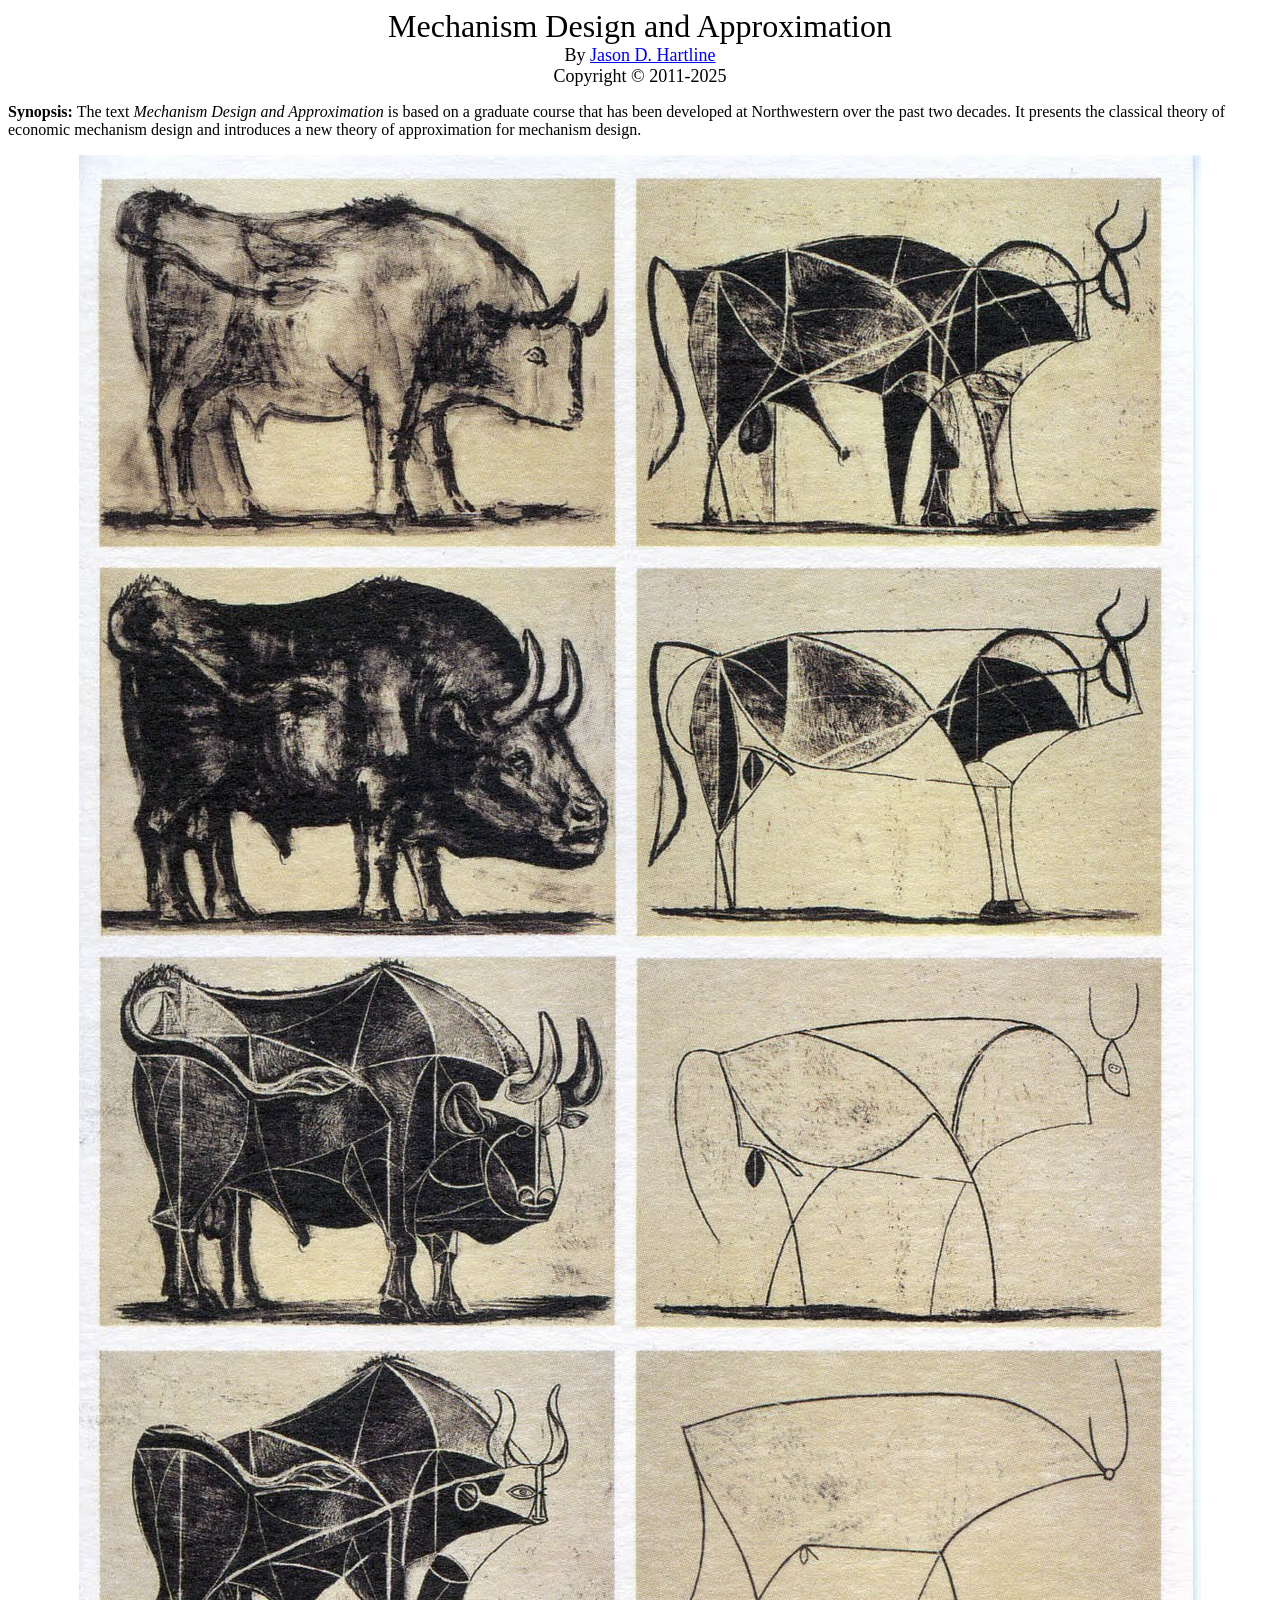
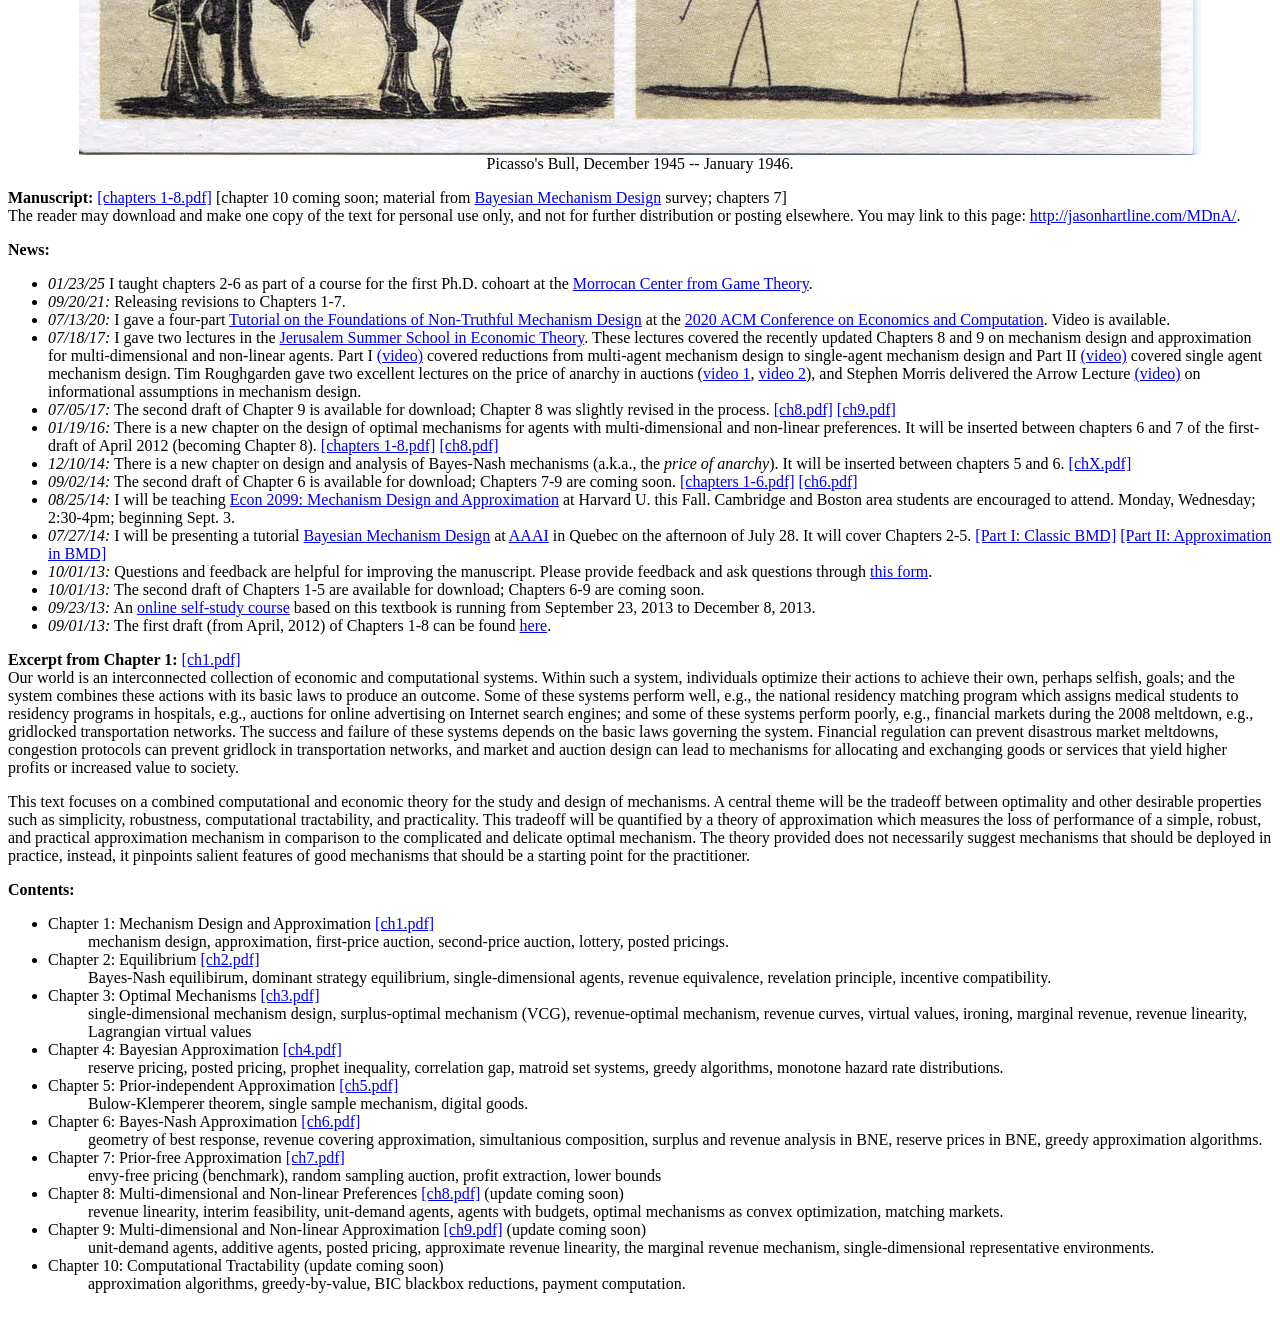
<file: MDnA/index.html>
<HTML>
  <HEAD>
    <link rel="stylesheet" href="https://latex.now.sh/style.css">
    <TITLE>Mechanism Design and Approximation</TITLE>
</HEAD>
<BODY>

<CENTER><FONT SIZE=6>Mechanism Design and Approximation</FONT><BR>
<FONT SIZE=4>By <A HREF=http://www.eecs.northwestern.edu/hartline/>Jason D. Hartline</A><BR>
Copyright &copy; 2011-2025<BR></FONT>
</CENTER>





<P><STRONG>Synopsis:</STRONG>
The text <I>Mechanism Design and Approximation</I> is based on a
graduate course that has been developed at Northwestern over the past
two decades.  It presents the classical theory of economic mechanism design and
introduces a new theory of approximation for mechanism design.</P>


<figure align=center>
  <img src="picasso-bull.jpg" alt="Picasso's Bull" style="width:400 align:center">
  <figcaption text-align=center>Picasso's Bull, December 1945 -- January 1946.</figcaption>
</figure>



<P><STRONG>Manuscript:</STRONG> <A HREF=MDnA-ch1to8.pdf>[chapters
1-8.pdf]</A> [chapter 10 coming soon; material from <A HREF=http://www.nowpublishers.com/articles/foundations-and-trends-in-theoretical-computer-science/TCS-045>Bayesian Mechanism Design</A> survey; chapters 7]<BR> 
The reader may download
and make one copy of the text for personal use only, and not for
further distribution or posting elsewhere.  You may link to this page: <A HREF=http://jasonhartline.com/MDnA/>http://jasonhartline.com/MDnA/</A>.  



<p><STRONG>News:</STRONG> 
  <UL>
    <LI>
      <I>01/23/25</I> I taught chapters 2-6 as part of a course for the first Ph.D. cohoart at the <a href="https://mcgt.um6p.ma/">Morrocan Center from Game Theory</a>.
  <LI>
    <I>09/20/21:</I> Releasing revisions to Chapters 1-7.
  <LI>  <I>07/13/20:</I> I gave a four-part <A HREF=https://sites.northwestern.edu/hartline/tutorial-foundations-of-non-truthful-mechanism-design/>Tutorial on the Foundations of Non-Truthful Mechanism Design</A> at the <A HREF=http://ec20.sigecom.org/>2020 ACM Conference on Economics and Computation</A>.  Video is available.
<LI><I>07/18/17:</I> I gave two lectures in the
<A HREF=http://www.as.huji.ac.il/content/28th-jerusalem-school-economic-theory>Jerusalem
Summer School in Economic Theory</A>.  These lectures covered the
recently updated Chapters 8 and 9 on mechanism design and
approximation for multi-dimensional and non-linear agents.  Part I
<A HREF=https://www.youtube.com/watch?v=6yGkWZOwJ_M&list=PLTn74Qx5mPsRGmbUg8id_62BPv7ZMUQhl&index=25&t=108s>(video)</A>
covered reductions from multi-agent mechanism design to single-agent
mechanism design and Part II
<A HREF=https://www.youtube.com/watch?v=vwbHDJ14vnI&index=26&list=PLTn74Qx5mPsRGmbUg8id_62BPv7ZMUQhl>(video)</A>
covered single agent mechanism design.  Tim Roughgarden gave two
excellent lectures on the price of anarchy in auctions (<A HREF=https://www.youtube.com/watch?v=enDH9I4FXUo&index=21&list=PLTn74Qx5mPsRGmbUg8id_62BPv7ZMUQhl>video 1</A>, <A HREF=https://www.youtube.com/watch?v=5aPlX8KGhqE&index=24&list=PLTn74Qx5mPsRGmbUg8id_62BPv7ZMUQhl>video 2</A>), and Stephen
Morris delivered the Arrow Lecture <A HREF=https://www.youtube.com/watch?v=BUq5wgDG56U&index=23&list=PLTn74Qx5mPsRGmbUg8id_62BPv7ZMUQhl>(video)</A> on informational assumptions in
mechanism design.

<LI> 
<I>07/05/17:</I> The second draft of Chapter 9 is available for
download; Chapter 8 was slightly revised in the
process.  <A HREF=MDnA-ch8.pdf>[ch8.pdf]</A> <A HREF=MDnA-ch9.pdf>[ch9.pdf]</A>

<LI> <I>01/19/16:</I> There is a new chapter on the design of optimal
mechanisms for agents with multi-dimensional and non-linear
preferences.  It will be inserted between chapters 6 and 7 of the
first-draft of April 2012 (becoming Chapter
8). <A HREF=MDnA-ch1to8.pdf>[chapters
1-8.pdf]</A> <A HREF=MDnA-ch8.pdf>[ch8.pdf]</A>

<LI> <I>12/10/14:</I> There is a new chapter on design and analysis of Bayes-Nash mechanisms (a.k.a., the <I>price of anarchy</I>).  It will be inserted between chapters 5 and 6.  <A HREF=MDnA-chX.pdf>[chX.pdf]</A>
 
<LI> <I>09/02/14:</I> The second draft of Chapter 6 is available for download; Chapters 7-9 are coming soon.  <A HREF=MDnA-ch1to6.pdf>[chapters 1-6.pdf]</A> 
<A HREF=MDnA-ch6.pdf>[ch6.pdf]</A>

<LI> <I>08/25/14:</I> I will be teaching <A HREF=fall2014.html>Econ 2099: Mechanism Design and Approximation</A> at Harvard U. this Fall.  Cambridge and Boston area students are encouraged to attend.  Monday, Wednesday; 2:30-4pm; beginning Sept. 3.
<LI> <I>07/27/14:</I> I will be presenting a tutorial <A HREF=http://www.aaai.org/Conferences/AAAI/2014/aaai14tutorials.php#MP1>Bayesian Mechanism Design</A> at <A HREF=http://www.aaai.org/Conferences/AAAI/aaai14.php>AAAI</A> in Quebec on the afternoon of July 28.  It will cover Chapters 2-5. 
<A HREF=AAAI-2014-tutorial/classic.pdf>[Part I: Classic BMD]</A> 
<A HREF=AAAI-2014-tutorial/approx.pdf>[Part II: Approximation in BMD]</A> 

<LI> <I>10/01/13:</I> Questions and feedback are helpful for improving the manuscript.  Please provide feedback and ask questions through <A HREF=http://tinyurl.com/MDnAfeedback>this form</A>.
<LI> <I>10/01/13:</I> The second draft of Chapters 1-5 are available for download; Chapters 6-9 are coming soon.  
<LI> <I>09/23/13:</I> An <A HREF=http://www.eecs.northwestern.edu/hartline/courses/mdna.html>online self-study course</A> based on this textbook is
running from September 23, 2013 to December 8, 2013.
<LI> <I>09/01/13:</I> The first draft (from April, 2012) of Chapters 1-8 can be found <A HREF=amd.pdf>here</A>.  
</UL>
</P>


<p><STRONG>Excerpt from Chapter 1:</STRONG> <A HREF=MDnA-ch1.pdf>[ch1.pdf]</A><BR>
Our world is an interconnected collection of economic and
computational systems.  Within such a system, individuals optimize
their actions to achieve their own, perhaps selfish, goals; and the
system combines these actions with its basic laws to produce an
outcome.  Some of these systems perform well, e.g., the national residency
matching program which assigns medical students to residency programs
in hospitals, e.g., auctions for online advertising on Internet search
engines; and some of these systems perform poorly, e.g., financial
markets during the 2008 meltdown, e.g., gridlocked transportation
networks.  The success and failure of these systems depends on the
basic laws governing the system.  Financial regulation can prevent
disastrous market meltdowns, congestion protocols can prevent gridlock
in transportation networks, and market and auction design can lead to
mechanisms for allocating and exchanging goods or services that yield
higher profits or increased value to society.

<P>
This text focuses on a combined computational and economic theory for
the study and design of mechanisms.  A central theme will be the
tradeoff between optimality and other desirable properties such as
simplicity, robustness, computational tractability, and practicality.
This tradeoff will be quantified by a theory of approximation which
measures the loss of performance of a simple, robust, and practical
approximation mechanism in comparison to the complicated and delicate
optimal mechanism.  The theory provided does not necessarily suggest
mechanisms that should be deployed in practice, instead, it pinpoints
salient features of good mechanisms that should be a starting point
for the practitioner.
</P>


<p><b>Contents:</b> 
<ul>
<li>Chapter 1: Mechanism Design and Approximation <A HREF=MDnA-ch1.pdf>[ch1.pdf]</A>
<ul>
mechanism design, approximation, first-price auction, second-price auction, lottery, posted pricings.
</ul>
</li>
<li>Chapter 2: Equilibrium <A HREF=MDnA-ch2.pdf>[ch2.pdf]</A>
<ul>
Bayes-Nash equilibirum, dominant strategy equilibrium, single-dimensional agents, revenue equivalence, revelation principle, incentive compatibility. 
</ul>
</li>
<li> Chapter 3: Optimal Mechanisms <A HREF=MDnA-ch3.pdf>[ch3.pdf]</A>
<ul>
single-dimensional mechanism design, surplus-optimal mechanism (VCG), revenue-optimal mechanism, revenue curves, virtual values, ironing, marginal revenue, revenue linearity, Lagrangian virtual values
</ul>
</li>
<li> Chapter 4: Bayesian Approximation <A HREF=MDnA-ch4.pdf>[ch4.pdf]</A>
<ul>
reserve pricing, posted pricing, prophet inequality, correlation gap, matroid set systems, greedy algorithms, monotone hazard rate distributions.
</ul>
</li>
<li> Chapter 5: Prior-independent Approximation <A HREF=MDnA-ch5.pdf>[ch5.pdf]</A>
<ul>
Bulow-Klemperer theorem, single sample mechanism, digital goods.
</ul>
</li>

<li> Chapter 6: Bayes-Nash Approximation <A HREF=MDnA-ch6.pdf>[ch6.pdf]</A>
<ul>
geometry of best response, revenue covering approximation, simultanious composition, surplus and revenue analysis in BNE, reserve prices in BNE, greedy approximation algorithms.
</ul>
</li>


<li> Chapter  7: Prior-free Approximation <A HREF=MDnA-ch7.pdf>[ch7.pdf]</A>

<ul>
envy-free pricing (benchmark), random sampling auction, profit extraction, lower bounds
</ul>
<Li /> Chapter 8: Multi-dimensional and Non-linear Preferences <A HREF=MDnA-ch8.pdf>[ch8.pdf]</A> (update coming soon)
<UL>
revenue linearity, interim feasibility, unit-demand agents, agents with budgets, optimal mechanisms as convex optimization, matching markets.
</UL>
<li> Chapter 9: Multi-dimensional and Non-linear Approximation <A HREF=MDnA-ch9.pdf>[ch9.pdf]</A> (update coming soon)
<ul>
unit-demand agents, additive agents, posted pricing, approximate revenue linearity, the marginal revenue mechanism, single-dimensional representative environments.
</ul>
</li>
<li> Chapter 10: Computational Tractability (update coming soon)
<ul>
approximation algorithms, greedy-by-value, BIC blackbox reductions, payment computation.
</ul>
<p><br /></p>
</li>
</ul>
</BODY>
</HTML>
</file>
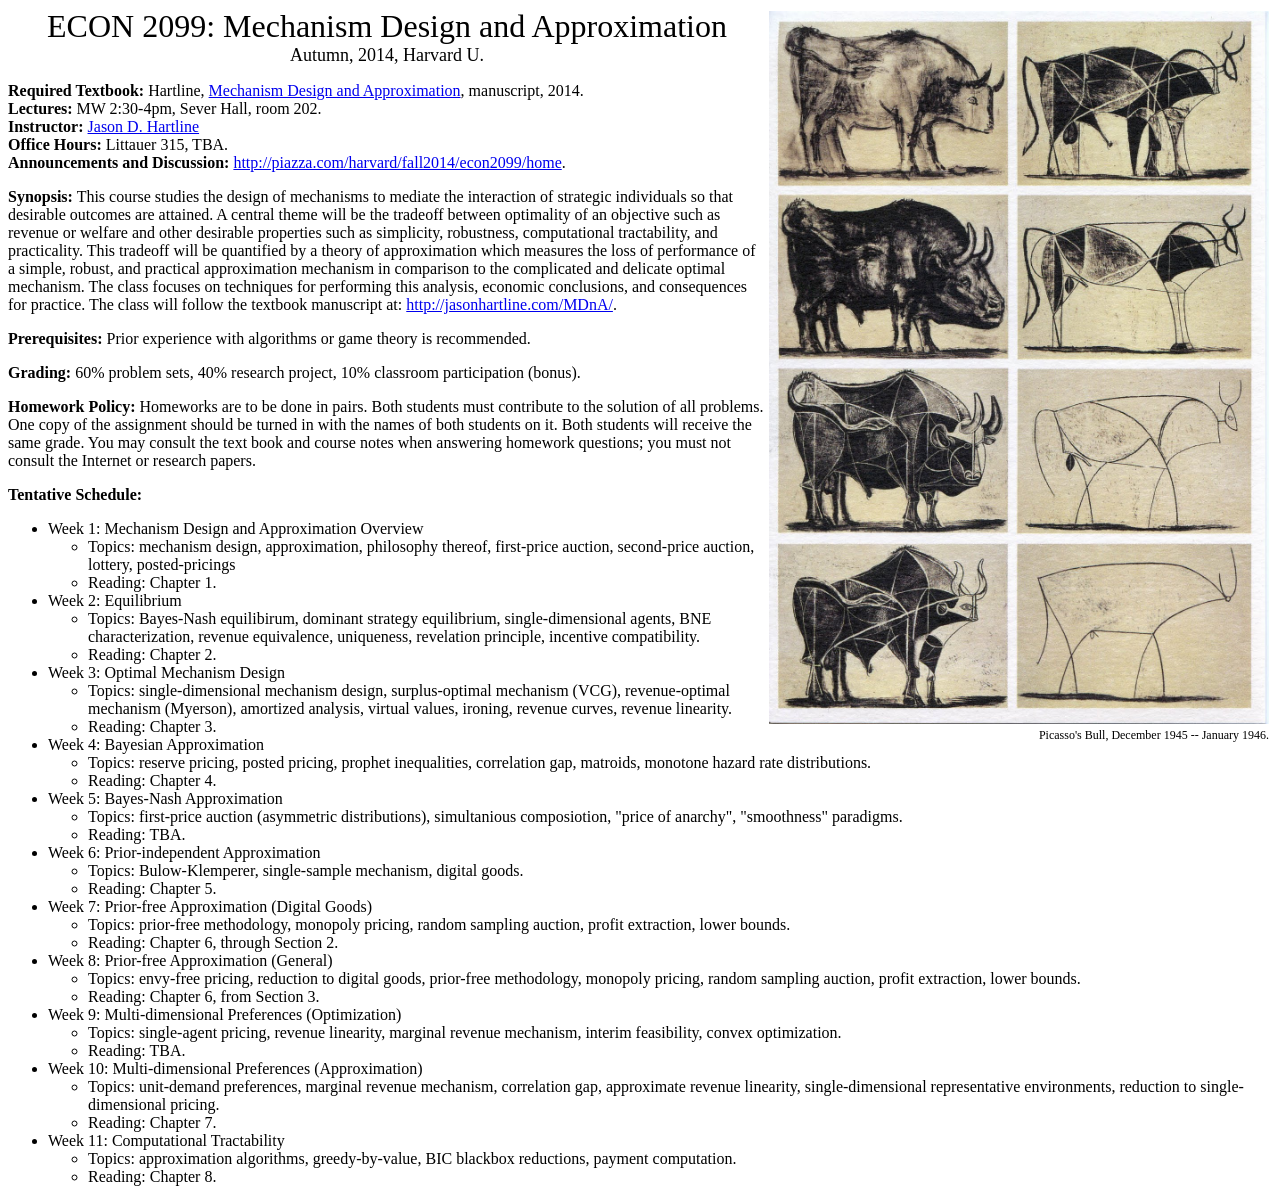
<file: MDnA/fall2014.html>
<HTML>
<HEAD>
<TITLE>ECON 2099: Mechanism Design and Approximation</TITLE>
</HEAD>
<BODY>
<table height="300" align="RIGHT">
<tbody>
<tr>
<td><img src="picasso-bull.jpg" mce_src="picasso-bull.jpg" alt="[cover]" width="500" /></td>
</tr>
<tr>
<td style="font-size: 75%;" align="RIGHT">Picasso's Bull, December 1945 -- January 1946.</td>
</tr>
</tbody>
</table>



<CENTER><FONT SIZE=6>ECON 2099: Mechanism Design and Approximation</FONT><BR>
<FONT SIZE=4>
Autumn, 2014, Harvard U.<BR>
</FONT>
</CENTER>

<P>
<STRONG>Required Textbook:</STRONG> Hartline, <A HREF=http://jasonhartline.com/MDnA/>Mechanism Design and Approximation</A>, manuscript, 2014.<BR>
<STRONG>Lectures:</STRONG> MW 2:30-4pm, Sever Hall, room 202. <BR>
<STRONG>Instructor:</STRONG> <A HREF=http://www.eecs.northwestern.edu/hartline/>Jason D. Hartline</A><BR>
<STRONG>Office Hours:</STRONG> Littauer 315, TBA.<BR>
<STRONG>Announcements and Discussion:</STRONG> <A HREF=http://piazza.com/harvard/fall2014/econ2099/home>http://piazza.com/harvard/fall2014/econ2099/home</A>.



<P><STRONG>Synopsis:</STRONG>
This course studies the design of mechanisms to mediate the
interaction of strategic individuals so that desirable outcomes are
attained. A central theme will be the tradeoff between optimality of
an objective such as revenue or welfare and other desirable properties
such as simplicity, robustness, computational tractability, and
practicality. This tradeoff will be quantified by a theory of
approximation which measures the loss of performance of a simple,
robust, and practical approximation mechanism in comparison to the
complicated and delicate optimal mechanism. The class focuses on
techniques for performing this analysis, economic conclusions, and
consequences for practice. The class will follow the textbook
manuscript at: <A HREF=http://jasonhartline.com/MDnA/>http://jasonhartline.com/MDnA/<A>.
</P>

<P><STRONG>Prerequisites:</STRONG> Prior experience with algorithms or
game theory is recommended.</P>

<P><STRONG>Grading:</STRONG> 60% problem sets, 40% research project, 10% classroom participation (bonus).

<P><STRONG>Homework Policy:</STRONG> Homeworks are to be done in
pairs. Both students must contribute to the solution of all
problems. One copy of the assignment should be turned in with the
names of both students on it. Both students will receive the same
grade. You may consult the text book and course notes when answering
homework questions; you must not consult the Internet or research
papers.</P>

<p><strong>Tentative Schedule:</strong>

<ul>

<li>Week 1: Mechanism Design and Approximation Overview

<ul>

<li>Topics: mechanism design, approximation, philosophy thereof, first-price auction, second-price auction, lottery, posted-pricings</li>

<li>Reading: Chapter 1.</li>

</ul>

</li>

<li>Week 2: Equilibrium

<ul>

<li>Topics: Bayes-Nash equilibirum, dominant strategy equilibrium, single-dimensional agents, BNE characterization, revenue equivalence, uniqueness, revelation principle, incentive compatibility.</li>

<li>Reading: Chapter 2.</li>

</ul>

</li>

<li>Week 3: Optimal Mechanism Design

<ul>

<li>Topics: single-dimensional mechanism design, surplus-optimal mechanism (VCG), revenue-optimal mechanism (Myerson), amortized analysis, virtual values, ironing, revenue curves, revenue linearity.</li>

<li>Reading: Chapter 3.</li>

</ul>

</li>

<li>Week 4: Bayesian Approximation

<ul>

<li>Topics: reserve pricing, posted pricing, prophet inequalities, correlation gap, matroids, monotone hazard rate distributions.</li>

<li>Reading: Chapter 4.</li>

</ul>

<LI>Week 5: Bayes-Nash Approximation

<UL>
<LI> Topics: first-price auction (asymmetric distributions), simultanious composiotion, "price of
anarchy", "smoothness" paradigms.
<LI>Reading: TBA.
</UL>
</li>

<li>Week 6: Prior-independent Approximation

<ul>

<li>Topics: Bulow-Klemperer, single-sample mechanism, digital goods.</li>

<li>Reading: Chapter 5.</li>

</ul>

</li>

<li>Week 7: Prior-free Approximation (Digital Goods)

<ul>

<li>Topics: prior-free methodology, monopoly pricing, random sampling auction, profit extraction, lower bounds.</li>

<li>Reading: Chapter 6, through Section 2.</li>

</ul>


<li>Week 8: Prior-free Approximation (General)

<ul>

<li>Topics: envy-free pricing, reduction to digital goods, prior-free methodology, monopoly pricing, random sampling auction, profit extraction, lower bounds.</li>

<li>Reading: Chapter 6, from Section 3.</li>

</ul>


</li>

<li>Week 9: Multi-dimensional Preferences (Optimization)

<ul>

<li>Topics: single-agent pricing, revenue linearity, marginal revenue mechanism, interim feasibility, convex optimization. 

<li>Reading: TBA.</li>
</ul>
</li>

<li>Week 10: Multi-dimensional Preferences (Approximation)

<ul>

<li>Topics: unit-demand preferences, marginal revenue mechanism,
correlation gap, approximate revenue linearity, single-dimensional
representative environments, reduction to single-dimensional pricing.

<li>Reading: Chapter 7.</li>


</ul>

</li>

<li>Week 11: Computational Tractability

<ul>

<li>Topics: approximation algorithms, greedy-by-value, BIC blackbox
reductions, payment computation.</li>

<li>Reading: Chapter 8.</li>

</ul>
</P>


</BODY>
</HTML>
</file>
